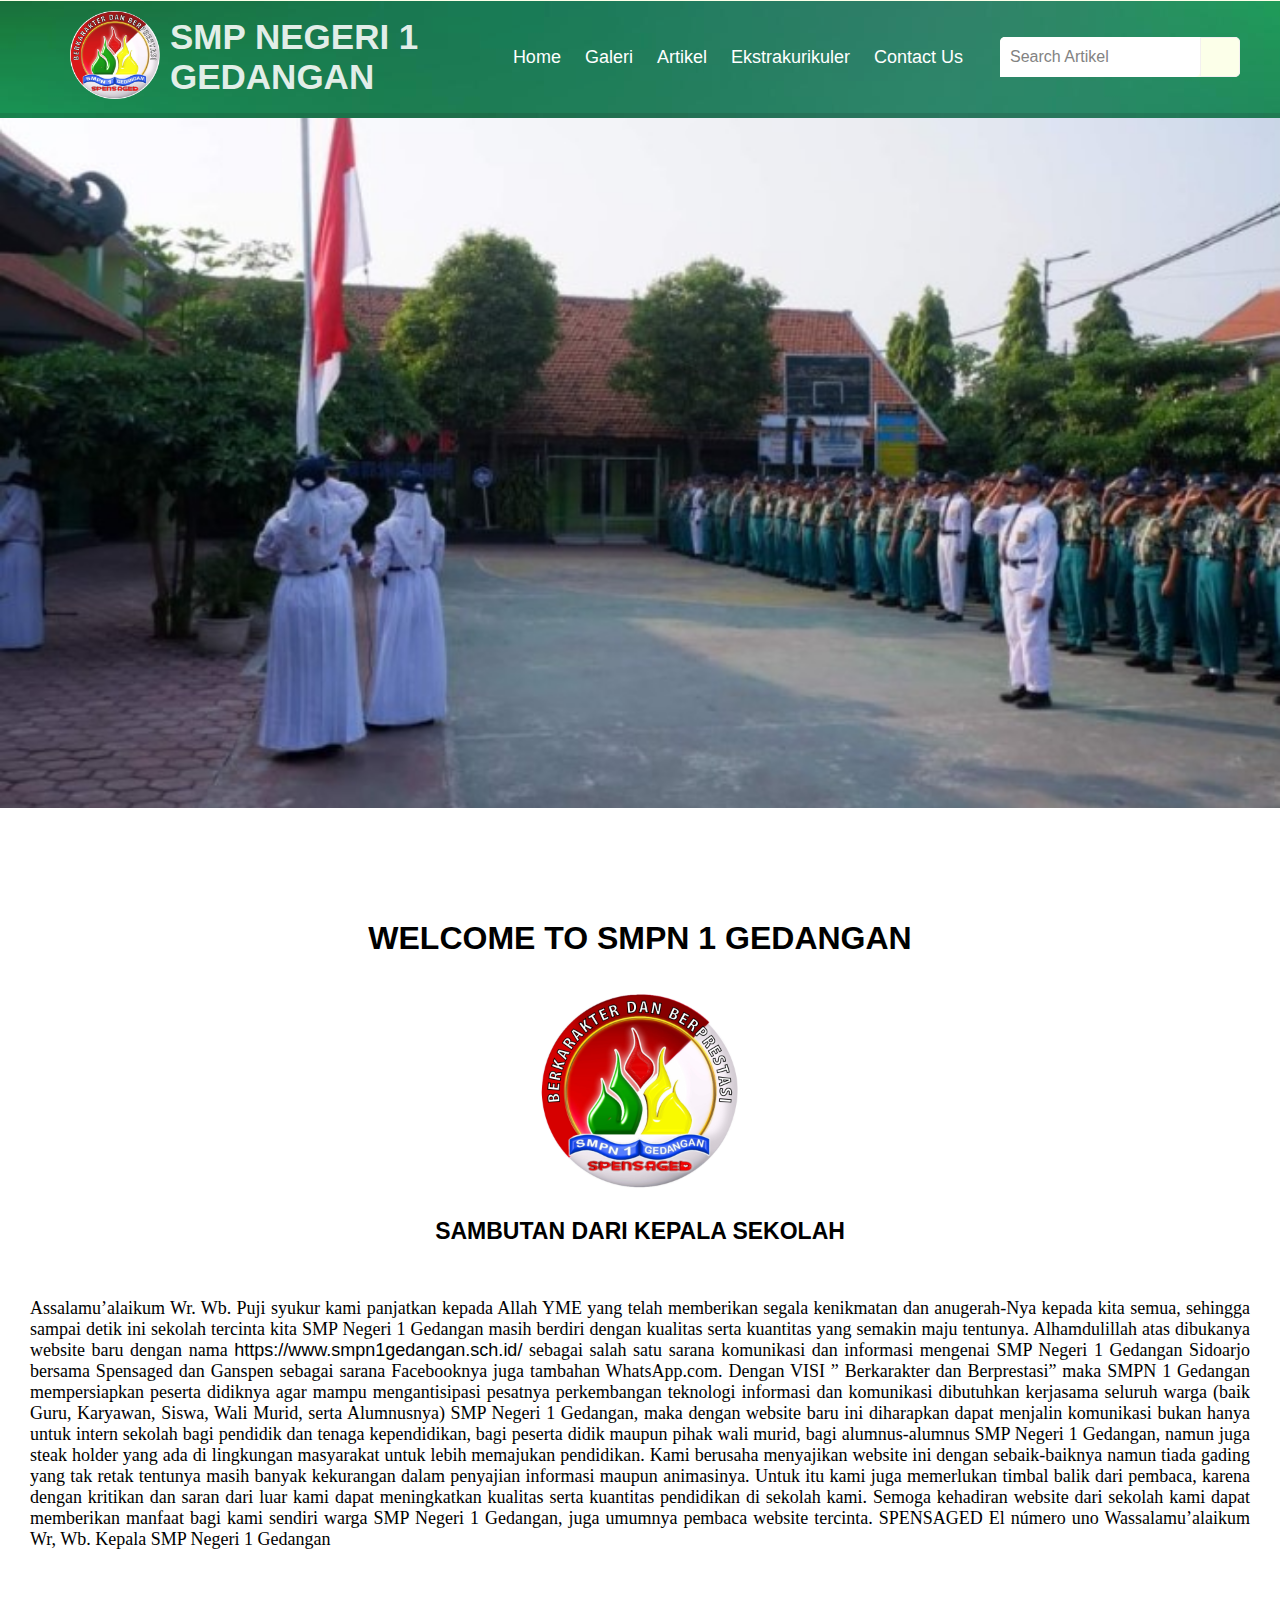
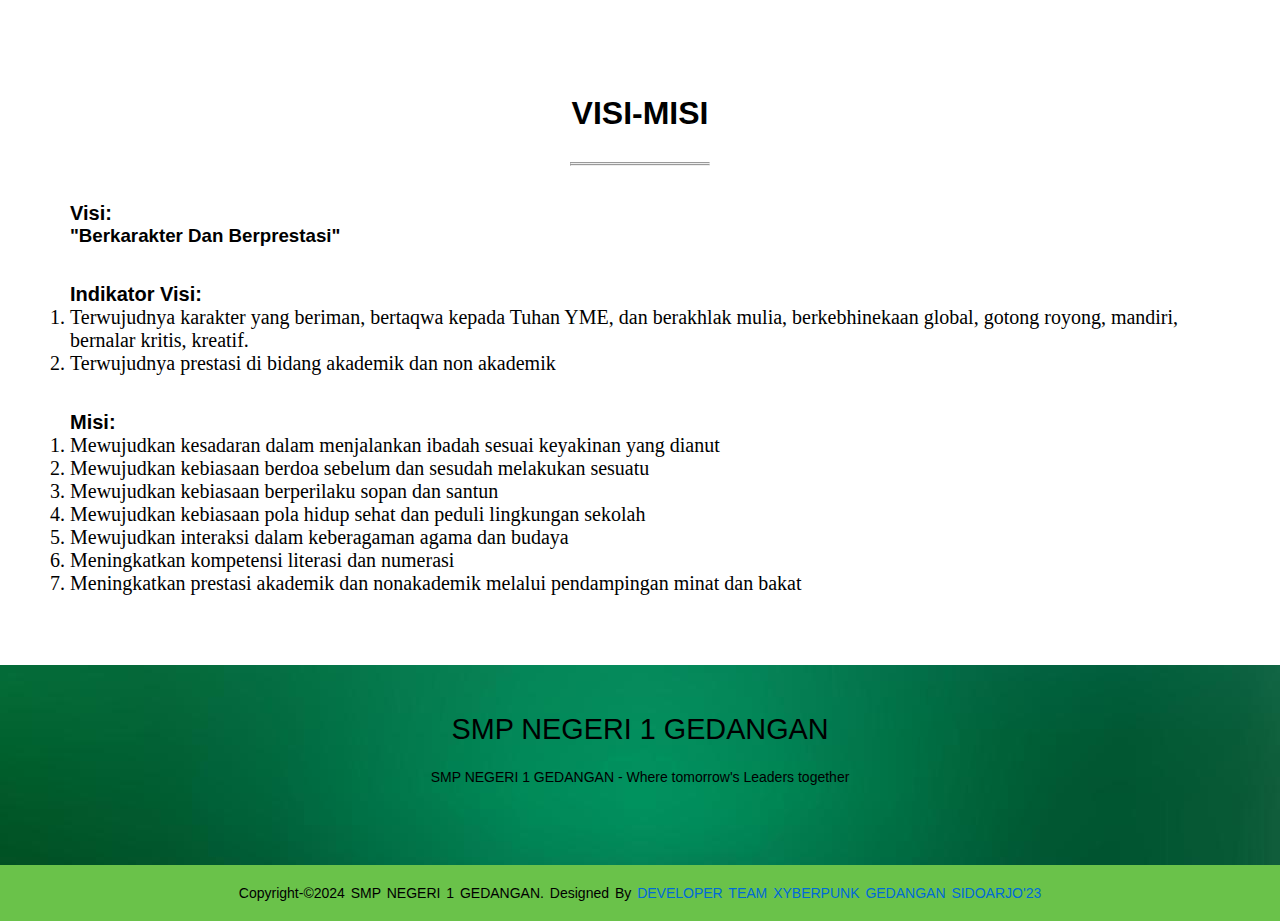
<file: tugaswebsekolah/index.html>
<!DOCTYPE html>
<html lang="en">
<head>
    <meta charset="UTF-8">
    <meta http-equiv="X-UA Compatible" content="IE-edge">
    <meta name="viewport" content="width=device-width, initial-scale=1.0">
    <title>SMP NEGERI 1 GEDANGAN</title>
    <link rel="stylesheet" href="style.css">
    <link rel="stylesheet" href="https://cdnjs.cloudflare.com/ajax/libs/font-awesome/6.6.0/css/all.min.css" integrity="sha512-Kc323vGBEqzTmouAECnVceyQqyqdsSiqLQISBL29aUW4U/M7pSPA/gEUZQqv1cwx4OnYxTxve5UMg5GT6L4JJg==" crossorigin="anonymous" referrerpolicy="no-referrer" />

</head>
<body>
    
    <!--Navigasi-->
    <nav>
        <ul>
            <!--logo-->
            <li class="img"><a href="#"><img src="image/logo1.png" alt="" width="90px"></a></li>
            <li class="logo">SMP NEGERI 1 GEDANGAN</li>
            <!--Class Menu Items-->
            <div class="items">

                <li><a href="index.html">Home</a></li>
                <li><a href="galeri.html">Galeri</a></li>
                <li><a href="artikel.html">Artikel</a></li>
                <li><a href="ekstrakurikuler.html">Ekstrakurikuler</a></li>
                <li><a href="contact.html">Contact Us</a></li>
            </div>

            <!--search icon box-->
            <li class="search-icon">
                <input type="text" placeholder="Search Artikel">
                <label class="icon">
                    <span class="fas fa-search"></span>
                </label>
            </li>
        </ul>
    </nav>

    
    <!--Halaman Slide Show-->
    <div class="slide">
        <div class="slide1"></div>
        <div class="slide2"></div>
        <div class="slide3"></div>
        <div class="slide4"></div>
    </div>


    <!--Halaman untuk menu home-->
    <!--konten kata sambutan, foto kepala sekolah-->
        <div class="sambutan">
            <br><br><br><br>
            <h1>WELCOME TO SMPN 1 GEDANGAN</h1>
            <br><br>
            <img src="image/logo1.png" alt="">
            <h3>SAMBUTAN DARI KEPALA SEKOLAH</h3>
            <br>
            <P>
                Assalamu’alaikum Wr. Wb.
                Puji syukur kami panjatkan kepada Allah YME yang telah memberikan segala kenikmatan dan anugerah-Nya kepada kita semua, sehingga sampai detik ini sekolah tercinta kita SMP Negeri 1 Gedangan masih berdiri dengan kualitas serta kuantitas yang semakin maju tentunya. Alhamdulillah atas dibukanya website baru dengan nama <a href="https://www.smpn1gedangan.sch.id/">https://www.smpn1gedangan.sch.id/</a>  sebagai salah satu sarana komunikasi dan informasi mengenai SMP Negeri 1 Gedangan Sidoarjo bersama Spensaged dan Ganspen sebagai sarana Facebooknya juga tambahan WhatsApp.com.
                Dengan VISI ” Berkarakter dan Berprestasi” maka SMPN 1 Gedangan  mempersiapkan peserta didiknya agar mampu mengantisipasi pesatnya perkembangan teknologi informasi dan komunikasi dibutuhkan kerjasama seluruh warga (baik Guru, Karyawan, Siswa, Wali Murid, serta Alumnusnya) SMP Negeri 1 Gedangan, maka dengan website baru ini diharapkan dapat menjalin komunikasi bukan hanya untuk intern sekolah bagi pendidik dan tenaga kependidikan, bagi peserta didik maupun pihak wali murid, bagi alumnus-alumnus SMP Negeri 1 Gedangan, namun juga steak holder yang ada di lingkungan masyarakat  untuk lebih memajukan pendidikan.
                Kami berusaha menyajikan website ini dengan sebaik-baiknya namun tiada gading yang tak retak tentunya masih banyak kekurangan dalam penyajian informasi maupun animasinya. Untuk itu kami juga memerlukan timbal balik dari pembaca, karena dengan kritikan dan saran dari luar kami dapat meningkatkan kualitas serta kuantitas pendidikan di sekolah kami. Semoga kehadiran website dari sekolah kami dapat memberikan manfaat bagi kami sendiri warga SMP Negeri 1 Gedangan, juga umumnya pembaca website tercinta.
                SPENSAGED El número uno
                Wassalamu’alaikum Wr, Wb.
                Kepala SMP Negeri 1 Gedangan
            </P>
        </div>

        <!--Visi-misi-->
        <div class="visi-misi">
            <h1>VISI-MISI</h1><hr><hr>
            <br><br>
            <h5>Visi:</h5>
            <h3>"Berkarakter Dan Berprestasi"</h3><br><br>
            <h5>Indikator Visi:</h5>
            <p>
                <ol type="1">
                    <li>Terwujudnya karakter yang beriman,  bertaqwa kepada Tuhan YME, dan berakhlak mulia, berkebhinekaan global, gotong royong, mandiri, bernalar kritis, kreatif.</li>
                    <li>Terwujudnya prestasi di bidang akademik dan non akademik</li>
                </ol>
            </p>
        <br><br>

        <!--Misi-->
        <h5>Misi:</h5>
        <p>
            <ol type="1">
                <li>Mewujudkan kesadaran dalam menjalankan ibadah sesuai keyakinan yang dianut</li>
                <li>Mewujudkan kebiasaan berdoa sebelum dan sesudah melakukan sesuatu</li>
                <li>Mewujudkan kebiasaan berperilaku sopan dan santun </li>
                <li>Mewujudkan kebiasaan pola hidup sehat dan peduli lingkungan sekolah</li>
                <li>Mewujudkan interaksi dalam keberagaman agama dan budaya</li>
                <li>Meningkatkan kompetensi literasi dan numerasi</li>
                <li>Meningkatkan prestasi akademik  dan nonakademik melalui pendampingan minat dan   bakat</li>
            </ol>
        </p>
    </div>

        <!--Footer-->
        <footer>
            <div class="footer-content">
                <h3>SMP NEGERI 1 GEDANGAN</h3>
                <P>SMP NEGERI 1 GEDANGAN - Where tomorrow's Leaders together</P>
                <ul class="socials">
                    <li><a href="#"><i class="fab fa-twitter"></i></a></li>
                    <li><a href="#"><i class="fab fa-youtube"></i></a></li>
                    <li><a href="#"><i class="fab fa-facebook"></i></a></li>
                    <li><a href="#"><i class="fab fa-instagram"></i></a></li>
                </ul>
            </div>
            <div class="footer-bottom">
                <p>copyright-&copy;2024 SMP NEGERI 1 GEDANGAN. designed by <span>Developer Team XyberPunk Gedangan Sidoarjo'23</span></p>
            </div>
        </footer>
        
</body>
</html>
</file>
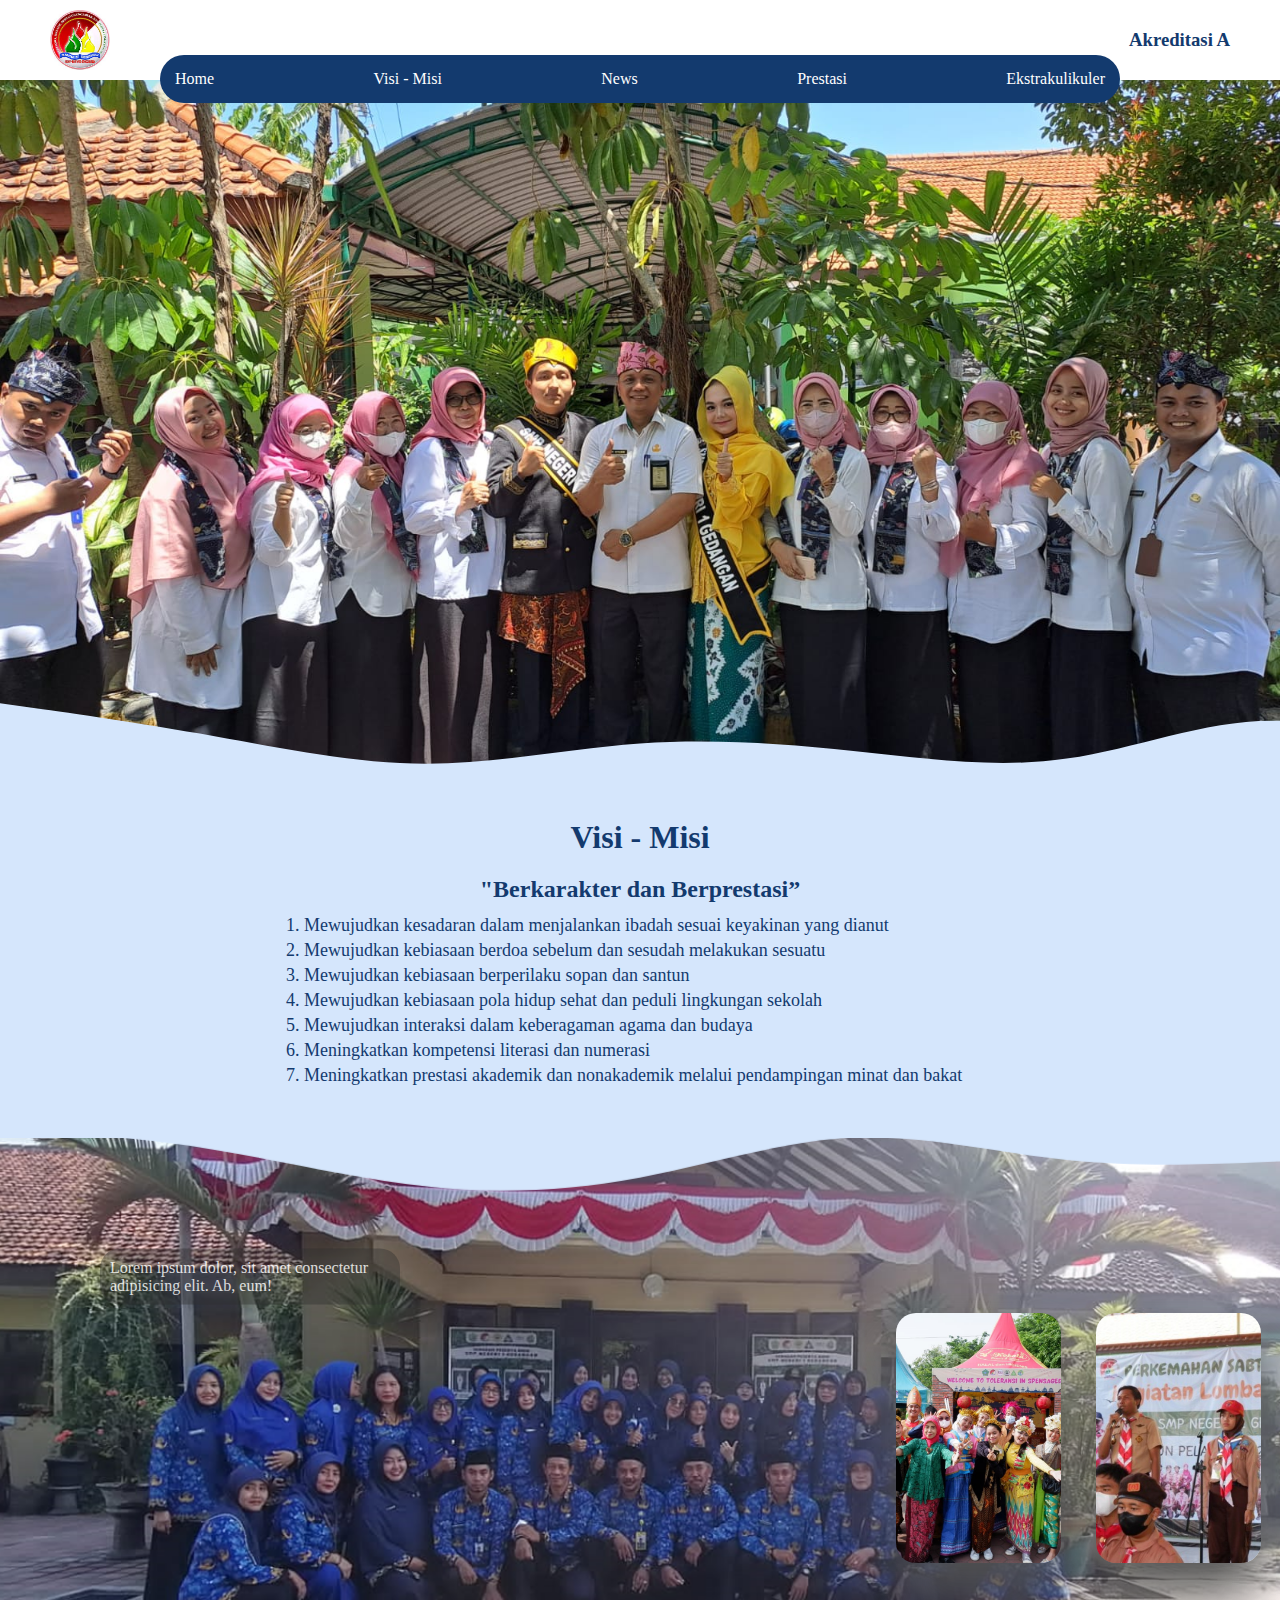
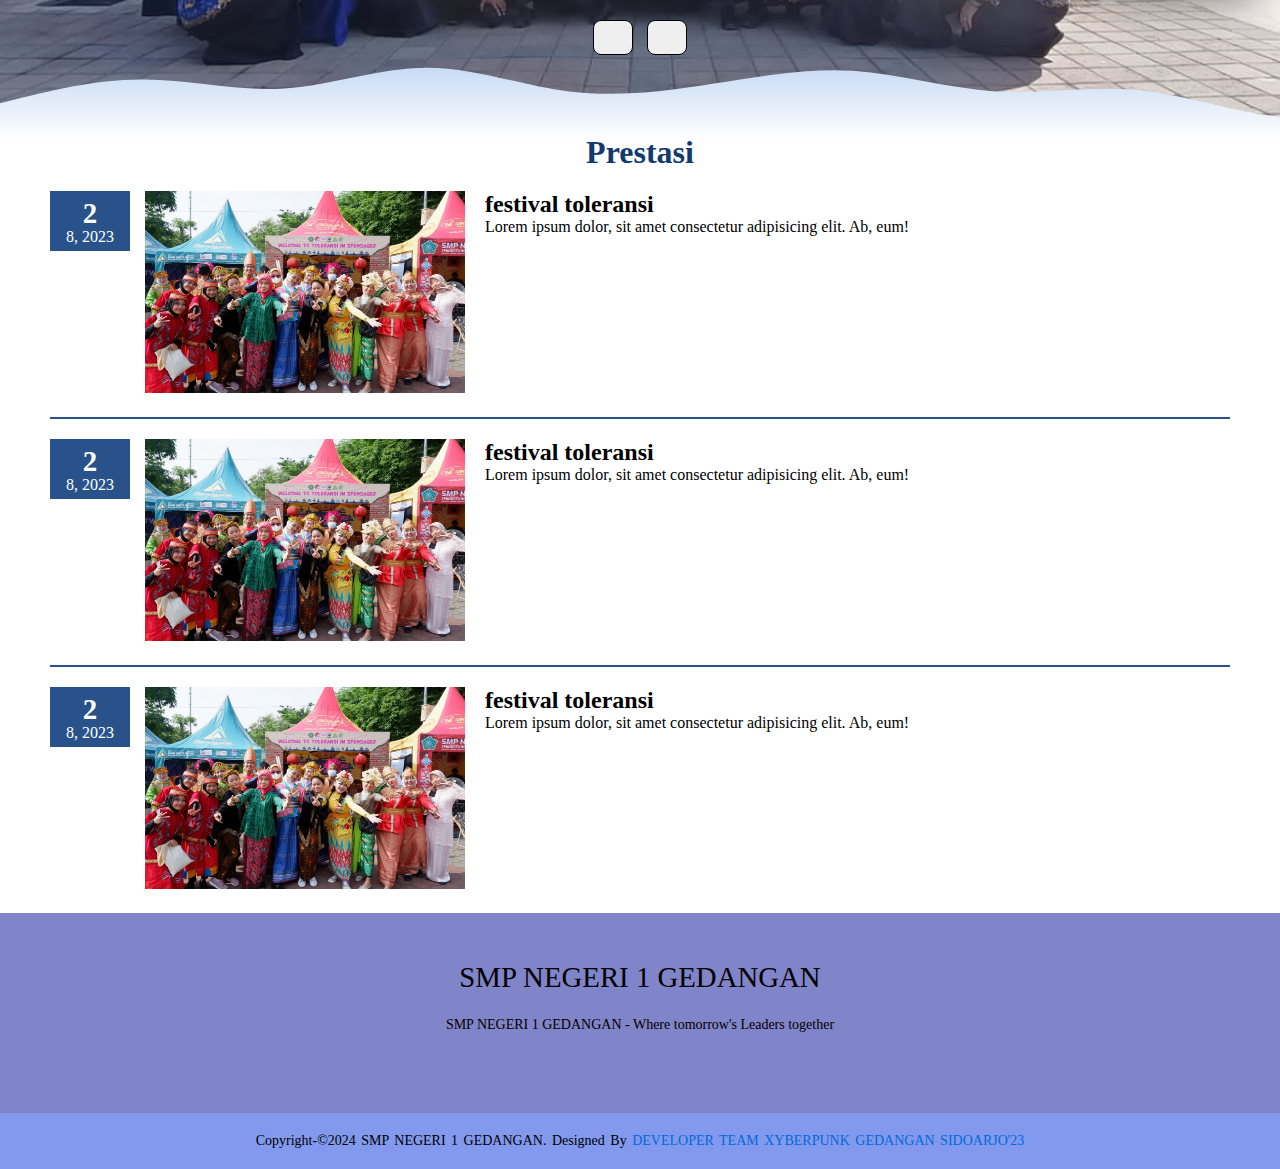
<file: webschoolrevisi/index.html>
<!DOCTYPE html>
<html lang="en">
<head>
    <meta charset="UTF-8">
    <meta name="viewport" content="width=device-width, initial-scale=1.0">
    <!-- font awesome cdn -->
    <link rel="stylesheet" href="https://cdnjs.cloudflare.com/ajax/libs/font-awesome/6.6.0/css/all.min.css" 
    integrity="sha512-Kc323vGBEqzTmouAECnVceyQqyqdsSiqLQISBL29aUW4U/M7pSPA/gEUZQqv1cwx4OnYxTxve5UMg5GT6L4JJg==" 
    crossorigin="anonymous" referrerpolicy="no-referrer" />
    <title>SMPN 1 GDN</title>
    <link rel="stylesheet" href="style.css">
</head>
<body>
    <section class="bg-pict">
        <div class="header">
                <div class="head-left">
                    <img src="images/LOGO SAGED.jpg" alt="">
                </div>
                <div class="head-right">
                    <h3>Akreditasi A</h3>
                </div>
        </div>
        <div class="nav">
            <ul>
                <li><a href="#">Home</a></li>
                <li><a href="#">Visi - Misi</a></li>
                <li><a href="#">News</a></li>
                <li><a href="#">Prestasi</a></li>
                <li><a href="#">Ekstrakulikuler</a></li>
            </ul>
        </div>
        <div class="slider-wrapper">
            <div class="slider">
                <img id="slide-1" src="images/bg1.jpg" alt="">
                <img id="slide-2" src="images/bg2.JPG" alt="">
                <img id="slide-3" src="images/bg3.jpg" alt="">
            </div>
            <div class="slider-nav">
                <a href="#slide-1"></a>
                <a href="#slide-2"></a>
                <a href="#slide-3"></a>
            </div> 
        </div>
        <svg id="wave-up" style="transform:rotate(0deg); transition: 0.3s" viewBox="0 0 1440 170" version="1.1" xmlns="http://www.w3.org/2000/svg"><defs><linearGradient id="sw-gradient-0" x1="0" x2="0" y1="1" y2="0"><stop stop-color="rgba(213, 230, 252, 1)" offset="0%"></stop><stop stop-color="rgba(213, 230, 252, 1)" offset="100%"></stop></linearGradient></defs><path style="transform:translate(0, 0px); opacity:1" fill="url(#sw-gradient-0)" d="M0,34L40,39.7C80,45,160,57,240,70.8C320,85,400,102,480,102C560,102,640,85,720,79.3C800,74,880,79,960,87.8C1040,96,1120,108,1200,96.3C1280,85,1360,51,1440,53.8C1520,57,1600,96,1680,110.5C1760,125,1840,113,1920,102C2000,91,2080,79,2160,70.8C2240,62,2320,57,2400,48.2C2480,40,2560,28,2640,22.7C2720,17,2800,17,2880,19.8C2960,23,3040,28,3120,34C3200,40,3280,45,3360,65.2C3440,85,3520,119,3600,121.8C3680,125,3760,96,3840,96.3C3920,96,4000,125,4080,138.8C4160,153,4240,153,4320,150.2C4400,147,4480,142,4560,127.5C4640,113,4720,91,4800,82.2C4880,74,4960,79,5040,85C5120,91,5200,96,5280,107.7C5360,119,5440,136,5520,119C5600,102,5680,51,5720,25.5L5760,0L5760,170L5720,170C5680,170,5600,170,5520,170C5440,170,5360,170,5280,170C5200,170,5120,170,5040,170C4960,170,4880,170,4800,170C4720,170,4640,170,4560,170C4480,170,4400,170,4320,170C4240,170,4160,170,4080,170C4000,170,3920,170,3840,170C3760,170,3680,170,3600,170C3520,170,3440,170,3360,170C3280,170,3200,170,3120,170C3040,170,2960,170,2880,170C2800,170,2720,170,2640,170C2560,170,2480,170,2400,170C2320,170,2240,170,2160,170C2080,170,2000,170,1920,170C1840,170,1760,170,1680,170C1600,170,1520,170,1440,170C1360,170,1280,170,1200,170C1120,170,1040,170,960,170C880,170,800,170,720,170C640,170,560,170,480,170C400,170,320,170,240,170C160,170,80,170,40,170L0,170Z"></path></svg>
    </section>
        
    <div class="vimi">
        <div class="vimi-content">
            <div class="judul-vimi">
                <h1>Visi - Misi</h1>
            </div>
            <div class="visi">
                <h4>"Berkarakter dan Berprestasi”</h4>
            </div>
            <div class="misi">
                <ol>
                    <li>Mewujudkan kesadaran dalam menjalankan ibadah sesuai keyakinan yang dianut</li>
                    <li>Mewujudkan kebiasaan berdoa sebelum dan sesudah melakukan sesuatu</li>
                    <li>Mewujudkan kebiasaan berperilaku sopan dan santun </li>
                    <li>Mewujudkan kebiasaan pola hidup sehat dan peduli lingkungan sekolah</li>
                    <li>Mewujudkan interaksi dalam keberagaman agama dan budaya</li>
                    <li>Meningkatkan kompetensi literasi dan numerasi</li>
                    <li>Meningkatkan prestasi akademik  dan nonakademik melalui pendampingan minat dan bakat</li>
                </ol>
            </div>
        </div>
    </div>

    
    
    
    
    <div class="container">
        <svg id="wave-contop" style="transform:rotate(180deg); transition: 0.3s" viewBox="0 0 1440 100" version="1.1" xmlns="http://www.w3.org/2000/svg"><defs><linearGradient id="sw-gradient-1" x1="0" x2="0" y1="1" y2="0"><stop stop-color="rgba(213, 230, 252, 1)" offset="0%"></stop><stop stop-color="rgba(213, 230, 252, 1)" offset="100%"></stop></linearGradient></defs><path style="transform:translate(0, 0px); opacity:1" fill="url(#sw-gradient-1)" d="M0,40L40,38.3C80,37,160,33,240,41.7C320,50,400,70,480,66.7C560,63,640,37,720,21.7C800,7,880,3,960,11.7C1040,20,1120,40,1200,53.3C1280,67,1360,73,1440,71.7C1520,70,1600,60,1680,53.3C1760,47,1840,43,1920,48.3C2000,53,2080,67,2160,63.3C2240,60,2320,40,2400,35C2480,30,2560,40,2640,48.3C2720,57,2800,63,2880,55C2960,47,3040,23,3120,25C3200,27,3280,53,3360,66.7C3440,80,3520,80,3600,76.7C3680,73,3760,67,3840,61.7C3920,57,4000,53,4080,58.3C4160,63,4240,77,4320,71.7C4400,67,4480,43,4560,33.3C4640,23,4720,27,4800,26.7C4880,27,4960,23,5040,30C5120,37,5200,53,5280,61.7C5360,70,5440,70,5520,73.3C5600,77,5680,83,5720,86.7L5760,90L5760,100L5720,100C5680,100,5600,100,5520,100C5440,100,5360,100,5280,100C5200,100,5120,100,5040,100C4960,100,4880,100,4800,100C4720,100,4640,100,4560,100C4480,100,4400,100,4320,100C4240,100,4160,100,4080,100C4000,100,3920,100,3840,100C3760,100,3680,100,3600,100C3520,100,3440,100,3360,100C3280,100,3200,100,3120,100C3040,100,2960,100,2880,100C2800,100,2720,100,2640,100C2560,100,2480,100,2400,100C2320,100,2240,100,2160,100C2080,100,2000,100,1920,100C1840,100,1760,100,1680,100C1600,100,1520,100,1440,100C1360,100,1280,100,1200,100C1120,100,1040,100,960,100C880,100,800,100,720,100C640,100,560,100,480,100C400,100,320,100,240,100C160,100,80,100,40,100L0,100Z"></path></svg>

        
        
        <div class="slide">
            <div class="item" style="background-image: url(./images/adiwiyata.jpg);">
                <div class="content">
                    <div class="name">adiwiyata</div>
                    <div class="desc">Lorem ipsum dolor, sit amet consectetur adipisicing elit. Ab, eum!</div>
                </div>
            </div>
            <div class="item" style="background-image: url(./images/guru.png);">
                <div class="content">
                    <div class="name">guru</div>
                    <div class="desc">Lorem ipsum dolor, sit amet consectetur adipisicing elit. Ab, eum!</div>
                </div>
            </div>
            <div class="item" style="background-image: url(./images/img1.jpg);">
                <div class="content">
                    <div class="name">wisuda</div>
                    <div class="desc">Lorem ipsum dolor, sit amet consectetur adipisicing elit. Ab, eum!</div>
                </div>
            </div>
            <div class="item" style="background-image: url(./images/berita2.png);">
                <div class="content">
                    <div class="name">pramuka</div>
                    <div class="desc">Lorem ipsum dolor, sit amet consectetur adipisicing elit. Ab, eum!</div>
                </div>
            </div>
            <div class="item" style="background-image: url(./images/berita3.jpg);">
                <div class="content">
                    <div class="name">pentas seni</div>
                    <div class="desc">Lorem ipsum dolor, sit amet consectetur adipisicing elit. Ab, eum!</div>
                </div>
            </div>
            <div class="item" style="background-image: url(./images/uks.jpg);">
                <div class="content">
                    <div class="name">uks</div>
                    <div class="desc">Lorem ipsum dolor, sit amet consectetur adipisicing elit. Ab, eum!</div>
                </div>
            </div>
        </div>
        
        <div class="button">
            <button class="prev"><i class="fa-solid fa-arrow-left"></i></button>
            <button class="next"><i class="fa-solid fa-arrow-right"></i></button>
        </div>
        <svg id="wave-conbot" style="transform:rotate(0deg); transition: 0.3s" viewBox="0 0 1440 100" version="1.1" xmlns="http://www.w3.org/2000/svg"><defs><linearGradient id="sw-gradient-2" x1="0" x2="0" y1="1" y2="0"><stop stop-color="rgba(255, 255, 255, 1)" offset="0%"></stop><stop stop-color="rgba(197.522, 217.769, 243.972, 1)" offset="100%"></stop></linearGradient></defs><path style="transform:translate(0, 0px); opacity:5" fill="url(#sw-gradient-2)" d="M0,60L26.7,53.3C53.3,47,107,33,160,33.3C213.3,33,267,47,320,43.3C373.3,40,427,20,480,20C533.3,20,587,40,640,46.7C693.3,53,747,47,800,38.3C853.3,30,907,20,960,23.3C1013.3,27,1067,43,1120,46.7C1173.3,50,1227,40,1280,45C1333.3,50,1387,70,1440,75C1493.3,80,1547,70,1600,58.3C1653.3,47,1707,33,1760,36.7C1813.3,40,1867,60,1920,58.3C1973.3,57,2027,33,2080,30C2133.3,27,2187,43,2240,56.7C2293.3,70,2347,80,2400,80C2453.3,80,2507,70,2560,61.7C2613.3,53,2667,47,2720,51.7C2773.3,57,2827,73,2880,68.3C2933.3,63,2987,37,3040,25C3093.3,13,3147,17,3200,21.7C3253.3,27,3307,33,3360,43.3C3413.3,53,3467,67,3520,60C3573.3,53,3627,27,3680,25C3733.3,23,3787,47,3813,58.3L3840,70L3840,100L3813.3,100C3786.7,100,3733,100,3680,100C3626.7,100,3573,100,3520,100C3466.7,100,3413,100,3360,100C3306.7,100,3253,100,3200,100C3146.7,100,3093,100,3040,100C2986.7,100,2933,100,2880,100C2826.7,100,2773,100,2720,100C2666.7,100,2613,100,2560,100C2506.7,100,2453,100,2400,100C2346.7,100,2293,100,2240,100C2186.7,100,2133,100,2080,100C2026.7,100,1973,100,1920,100C1866.7,100,1813,100,1760,100C1706.7,100,1653,100,1600,100C1546.7,100,1493,100,1440,100C1386.7,100,1333,100,1280,100C1226.7,100,1173,100,1120,100C1066.7,100,1013,100,960,100C906.7,100,853,100,800,100C746.7,100,693,100,640,100C586.7,100,533,100,480,100C426.7,100,373,100,320,100C266.7,100,213,100,160,100C106.7,100,53,100,27,100L0,100Z"></path></svg>
    </div>
    <script src="index.js"></script>
    
    <div class="prestasi">
        <div class="judul-pres">
            <h1>Prestasi</h1>
        </div>
        <div class="pres-content">
            <div class="pres-isi">
                <div class="date">
                    <span class="fushion-date">2</span>
                    <span class="fushion-month">8, 2023</span>
                </div>
                <div class="pict">
                    <img src="images/img1.jpg" alt="">
                </div>
                <div class="text">
                    <h2>festival toleransi</h2>
                    <p>Lorem ipsum dolor, sit amet consectetur adipisicing elit. Ab, eum!</p>
                </div>
            </div>
            <hr>
            <div class="pres-isi">
                <div class="date">
                    <span class="fushion-date">2</span>
                    <span class="fushion-month">8, 2023</span>
                </div>
                <div class="pict">
                    <img src="images/img1.jpg" alt="">
                </div>
                <div class="text">
                    <h2>festival toleransi</h2>
                    <p>Lorem ipsum dolor, sit amet consectetur adipisicing elit. Ab, eum!</p>
                </div>
            </div>
            <hr>
            <div class="pres-isi">
                <div class="date">
                    <span class="fushion-date">2</span>
                    <span class="fushion-month">8, 2023</span>
                </div>
                <div class="pict">
                    <img src="images/img1.jpg" alt="">
                </div>
                <div class="text">
                    <h2>festival toleransi</h2>
                    <p>Lorem ipsum dolor, sit amet consectetur adipisicing elit. Ab, eum!</p>
                </div>
            </div>
            
        </div>
    </div>
    
    <!-- <div class="ekskul">
        <div class="title">
            <h2>Ekstrakulikuler</h2>
        </div>

        <div class="project">
            <div class="ekskul-content">
                <img src="images/adiwiyata.jpg" alt="">
                <h3>event 1</h3>
                <p>adfswkshiwlswvxwjxll</p>
            </div>
            <div class="ekskul-content">
                <img src="images/img1.jpg" alt="">
                <h3>event 2</h3>
                <p></p>
            </div>
            <div class="ekskul-content">
                <img src="images/uks.jpg" alt="">
                <h3>event 3</h3>
                <p></p>
            </div>
        </div>
    </div> -->

    <!-- <div class="footer">
        <div class="medsos">
            <img src="images/logo-ig.png" alt="">
            <img src="images/logo-tiktok.png" alt="">
            <img src="images/logo-yt.png" alt="">
        </div>
        <div class="sitemap">

        </div>
        <div class="footer-content">
            <h3>Contact Us</h3>
            <div class="logo">
                <img src="images/logo-locs.png" alt="">
                <p>Jalan Rajawali 53 61254 Punggul, Jawa Timur</p>
            </div>
            <div class="logo">
                <img src="images/logo-call.png" alt="">
                <p>+62 8123 4568</p>
            </div>
        </div>
    </div> -->
    <footer>
        <div class="footer-content">
            <h3>SMP NEGERI 1 GEDANGAN</h3>
            <P>SMP NEGERI 1 GEDANGAN - Where tomorrow's Leaders together</P>
            <ul class="socials">
                <li><a href="#"><i class="fab fa-twitter"></i></a></li>
                <li><a href="#"><i class="fab fa-youtube"></i></a></li>
                <li><a href="#"><i class="fab fa-facebook"></i></a></li>
                <li><a href="#"><i class="fab fa-instagram"></i></a></li>
            </ul>
        </div>
        <div class="footer-bottom">
            <p>copyright-&copy;2024 SMP NEGERI 1 GEDANGAN. designed by <span>Developer Team XyberPunk Gedangan Sidoarjo'23</span></p>
        </div>
    </footer>
</body>
</html>
</file>
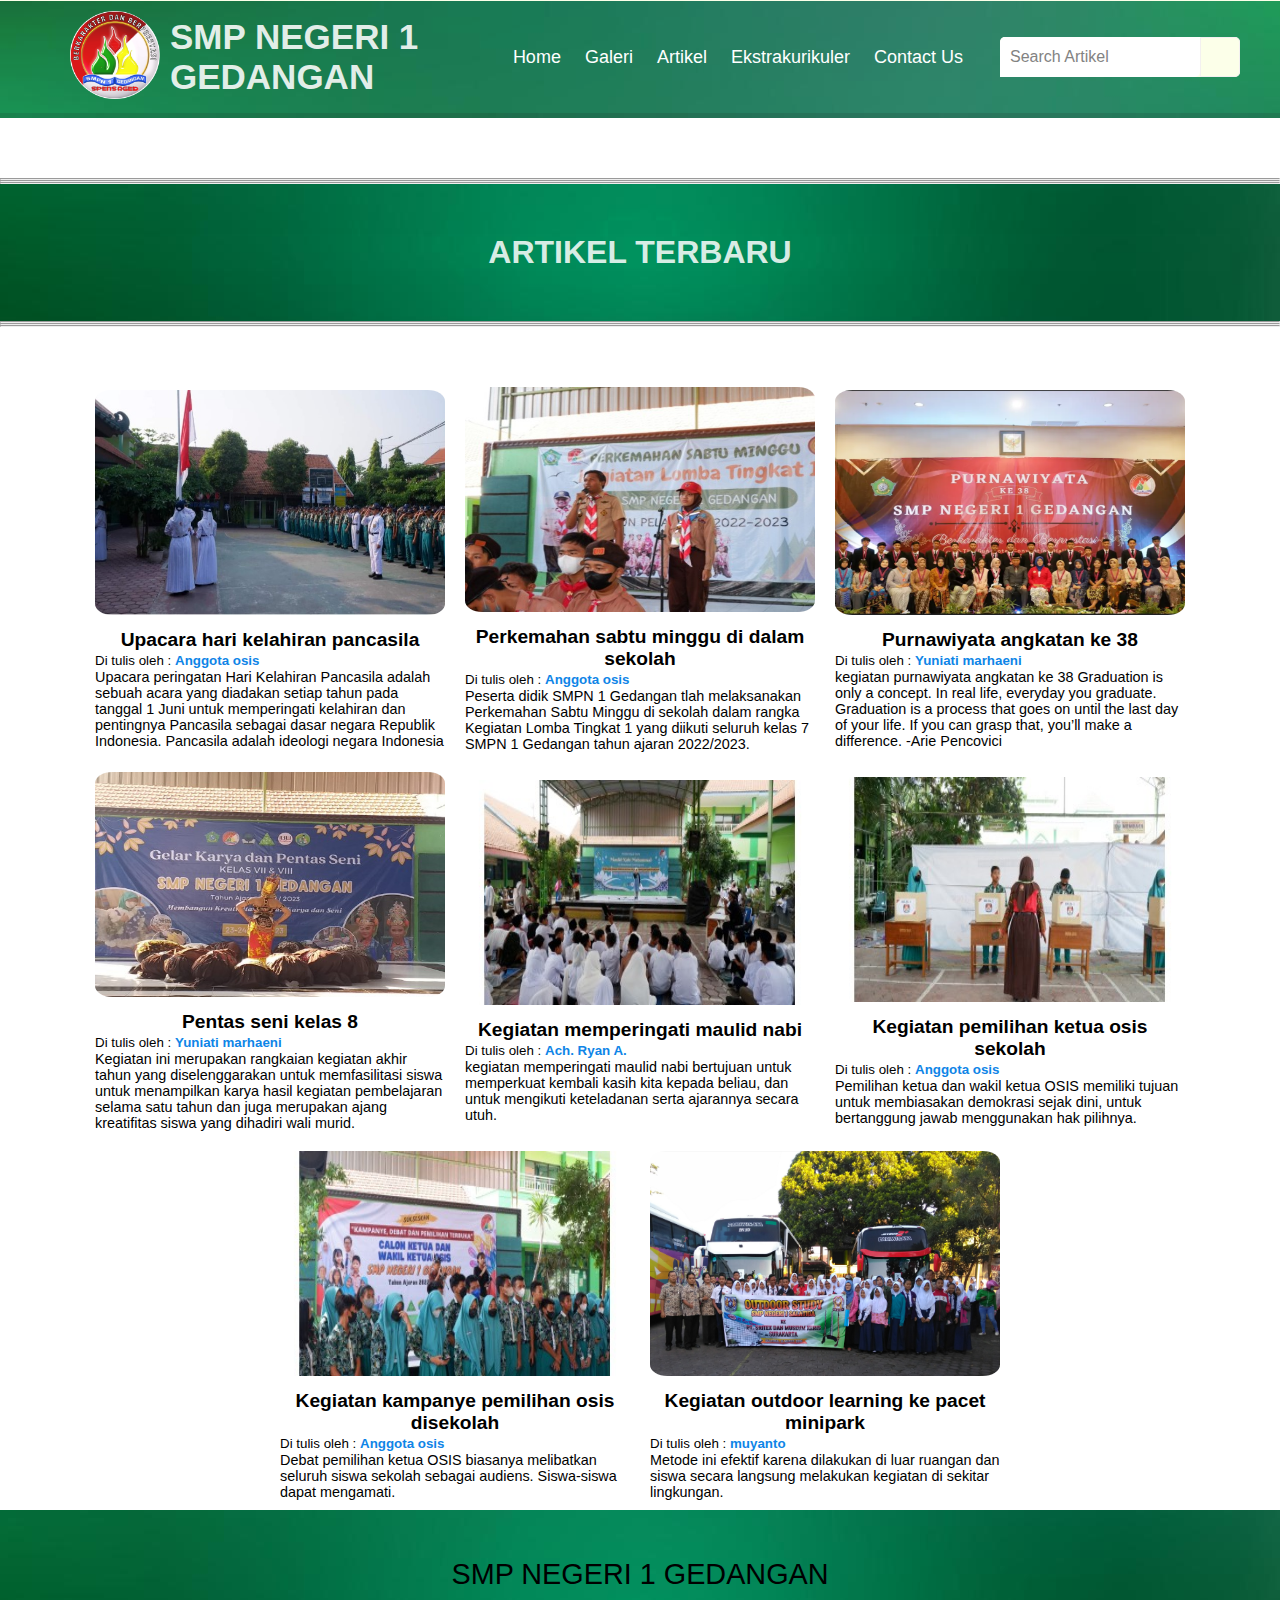
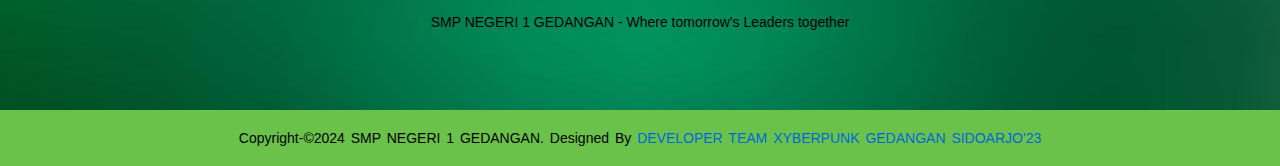
<file: tugaswebsekolah/artikel.html>
<!DOCTYPE html>
<html lang="en">
<head>
    <meta charset="UTF-8">
    <meta http-equiv="X-UA Compatible" content="IE-edge">
    <meta name="viewport" content="width=device-width, initial-scale=1.0">
    <title>SMP NEGERI 1 GEDANGAN</title>
    <link rel="stylesheet" href="style.css">
    <link rel="stylesheet" href="https://cdnjs.cloudflare.com/ajax/libs/font-awesome/6.6.0/css/all.min.css" integrity="sha512-Kc323vGBEqzTmouAECnVceyQqyqdsSiqLQISBL29aUW4U/M7pSPA/gEUZQqv1cwx4OnYxTxve5UMg5GT6L4JJg==" crossorigin="anonymous" referrerpolicy="no-referrer" />

</head>
<body>
    
    <!--Navigasi-->
    <nav>
        <ul>
            <!--logo-->
            <li class="img"><a href="#"><img src="image/logo1.png" alt="" width="90px"></a></li>
            <li class="logo">SMP NEGERI 1 GEDANGAN</li>
            <!--Class Menu Items-->
            <div class="items">

                <li><a href="index.html">Home</a></li>
                <li><a href="galeri.html">Galeri</a></li>
                <li><a href="artikel.html">Artikel</a></li>
                <li><a href="ekstrakurikuler.html">Ekstrakurikuler</a></li>
                <li><a href="contact.html">Contact Us</a></li>
            </div>

            <!--search icon box-->
            <li class="search-icon">
                <input type="text" placeholder="Search Artikel">
                <label class="icon">
                    <span class="fas fa-search"></span>
                </label>
            </li>
        </ul>
    </nav>

    <!--Halaman untuk menu artikel-->
    <div class="containerartikelhome">
        <hr><hr><hr>
        <h2>Artikel Terbaru</h2>
        <hr><hr><hr>
        <div class="artikelhome">
            <a class="perartikelhome">
                <img src="image/lap.jpg" alt="Foto Artikel">
                <h3>Upacara hari kelahiran pancasila</h3>
                <small>Di tulis oleh : <span>Anggota osis</span></small>
                <p>
                    Upacara peringatan Hari Kelahiran Pancasila adalah sebuah acara yang diadakan setiap tahun pada tanggal 1 Juni untuk memperingati kelahiran dan pentingnya Pancasila sebagai dasar negara Republik Indonesia. 
                    Pancasila adalah ideologi negara Indonesia
                </p>
            </a>

            <a class="perartikelhome">
                <img src="image/pramuka.jpg" alt="Foto Artikel">
                <h3>Perkemahan sabtu minggu di dalam sekolah</h3>
                <small>Di tulis oleh : <span>Anggota osis</span></small>
                <p>
                    Peserta didik SMPN 1 Gedangan tlah melaksanakan Perkemahan Sabtu Minggu di sekolah dalam rangka Kegiatan Lomba Tingkat 1 yang diikuti seluruh kelas 7 SMPN 1 Gedangan tahun ajaran 2022/2023.
                </p>
            </a>

            <a class="perartikelhome">
                <img src="image/lulus.png" alt="Foto Artikel">
                <h3>Purnawiyata angkatan ke 38</h3>
                <small>Di tulis oleh : <span>Yuniati marhaeni</span></small>
                <p>
                    kegiatan purnawiyata angkatan ke 38 Graduation is only a concept. In real life, everyday you graduate. Graduation is a process that goes on until the last day of your life. If you can grasp that, you’ll make a difference. -Arie Pencovici
                </p>
            </a>

            <a class="perartikelhome">
                <img src="image/pentas.jpg" alt="Foto Artikel">
                <h3>Pentas seni kelas 8</h3>
                <small>Di tulis oleh : <span>Yuniati marhaeni</span></small>
                <p>
                    Kegiatan ini merupakan rangkaian kegiatan akhir tahun yang diselenggarakan untuk memfasilitasi siswa untuk menampilkan karya hasil kegiatan pembelajaran selama satu tahun dan juga merupakan ajang kreatifitas siswa yang dihadiri wali murid.
                </p>
            </a>

            <a class="perartikelhome">
                <img src="image/maulid.jpg" alt="Foto Artikel">
                <h3>Kegiatan memperingati maulid nabi</h3>
                <small>Di tulis oleh : <span>Ach. Ryan A.</span></small>
                <p>
                    kegiatan memperingati maulid nabi bertujuan untuk memperkuat kembali kasih kita kepada beliau, dan untuk mengikuti keteladanan serta ajarannya secara utuh.
                </p>
            </a>

            <a class="perartikelhome">
                <img src="image/osis.jpg" alt="Foto Artikel">
                <h3>Kegiatan pemilihan ketua osis sekolah</h3>
                <small>Di tulis oleh : <span>Anggota osis</span></small>
                <p>
                    Pemilihan ketua dan wakil ketua OSIS memiliki tujuan untuk membiasakan demokrasi sejak dini, untuk bertanggung jawab menggunakan hak pilihnya.
                </p>
            </a>

            <a class="perartikelhome">
                <img src="image/kampanye.jpg" alt="Foto Artikel">
                <h3>Kegiatan kampanye pemilihan osis disekolah</h3>
                <small>Di tulis oleh : <span>Anggota osis</span></small>
                <p>
                    Debat pemilihan ketua OSIS biasanya melibatkan seluruh siswa sekolah sebagai audiens. Siswa-siswa dapat mengamati.
                </p>
            </a>

            <a class="perartikelhome">
                <img src="image/ot.jpg" alt="Foto Artikel">
                <h3>Kegiatan outdoor learning ke pacet minipark</h3>
                <small>Di tulis oleh : <span>muyanto</span></small>
                <p>
                    Metode ini efektif karena dilakukan di luar ruangan dan siswa secara langsung melakukan kegiatan di sekitar lingkungan.
                </p>
            </a>
        </div>
    </div>

        <!--Footer-->
        <footer>
            <div class="footer-content">
                <h3>SMP NEGERI 1 GEDANGAN</h3>
                <P>SMP NEGERI 1 GEDANGAN - Where tomorrow's Leaders together</P>
                <ul class="socials">
                    <li><a href="#"><i class="fab fa-twitter"></i></a></li>
                    <li><a href="#"><i class="fab fa-youtube"></i></a></li>
                    <li><a href="#"><i class="fab fa-facebook"></i></a></li>
                    <li><a href="#"><i class="fab fa-instagram"></i></a></li>
                </ul>
            </div>
            <div class="footer-bottom">
                <p>copyright-&copy;2024 SMP NEGERI 1 GEDANGAN. designed by <span>Developer Team XyberPunk Gedangan Sidoarjo'23</span></p>
            </div>
        </footer>
        
</body>
</html>
</file>
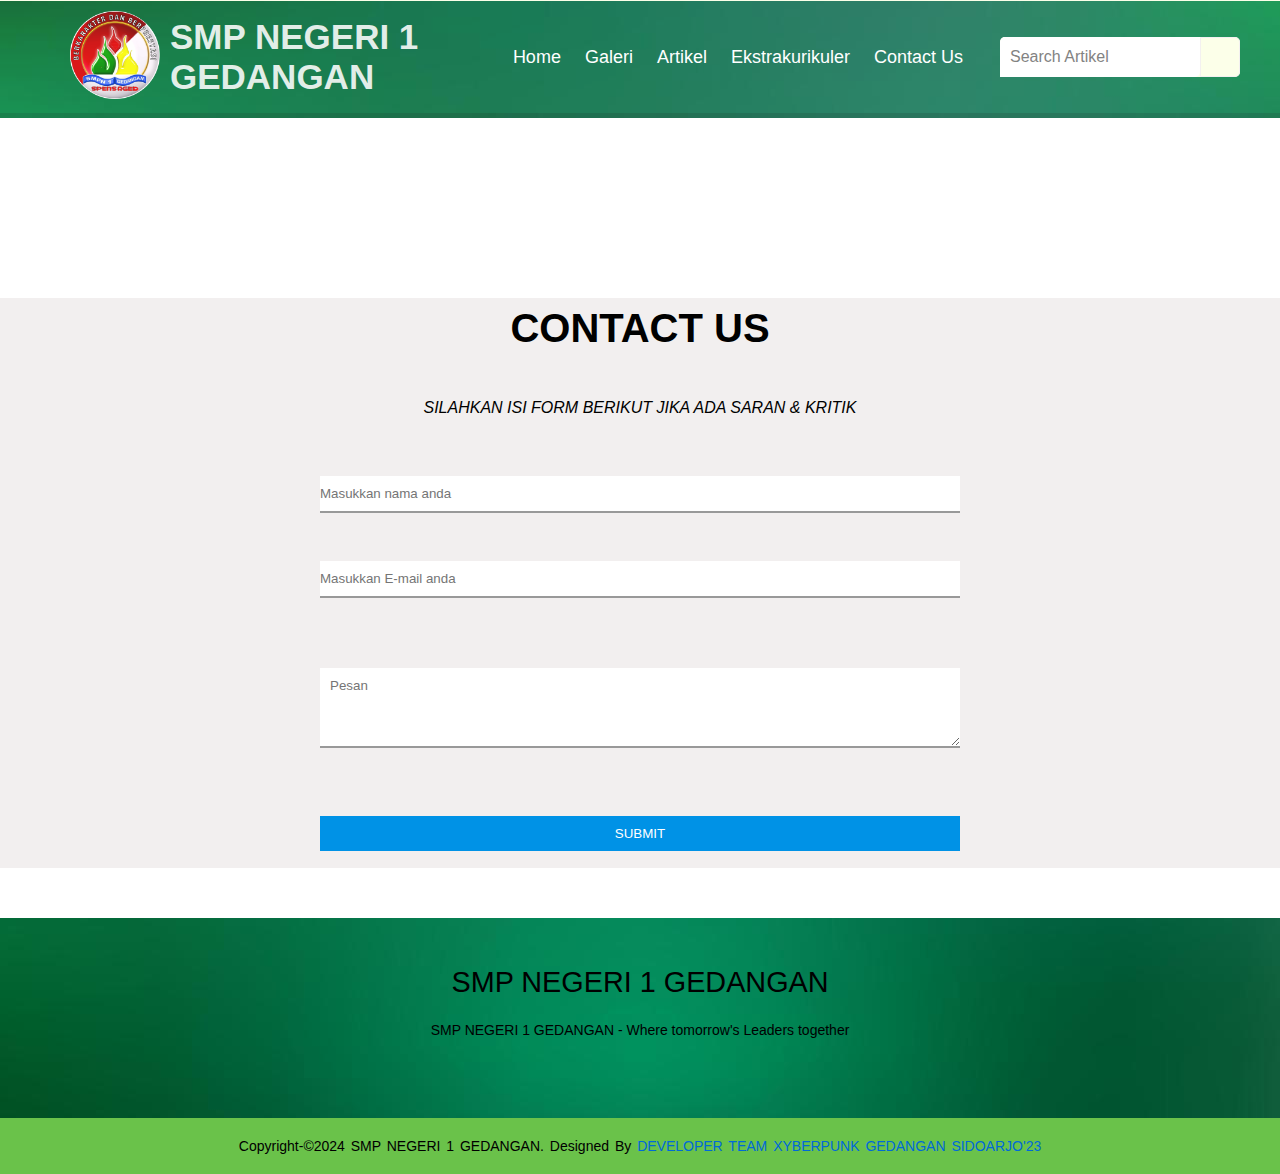
<file: tugaswebsekolah/contact.html>
<!DOCTYPE html>
<html lang="en">
<head>
    <meta charset="UTF-8">
    <meta http-equiv="X-UA Compatible" content="IE-edge">
    <meta name="viewport" content="width=device-width, initial-scale=1.0">
    <title>SMP NEGERI 1 GEDANGAN</title>
    <link rel="stylesheet" href="style.css">
    <link rel="stylesheet" href="https://cdnjs.cloudflare.com/ajax/libs/font-awesome/6.6.0/css/all.min.css" integrity="sha512-Kc323vGBEqzTmouAECnVceyQqyqdsSiqLQISBL29aUW4U/M7pSPA/gEUZQqv1cwx4OnYxTxve5UMg5GT6L4JJg==" crossorigin="anonymous" referrerpolicy="no-referrer" />

</head>
<body>
    
    <!--Navigasi-->
    <nav>
        <ul>
            <!--logo-->
            <li class="img"><a href="#"><img src="image/logo1.png" alt="" width="90px"></a></li>
            <li class="logo">SMP NEGERI 1 GEDANGAN</li>
            <!--Class Menu Items-->
            <div class="items">

                <li><a href="index.html">Home</a></li>
                <li><a href="galeri.html">Galeri</a></li>
                <li><a href="artikel.html">Artikel</a></li>
                <li><a href="ekstrakurikuler.html">Ekstrakurikuler</a></li>
                <li><a href="contact.html">Contact Us</a></li>
            </div>

            <!--search icon box-->
            <li class="search-icon">
                <input type="text" placeholder="Search Artikel">
                <label class="icon">
                    <span class="fas fa-search"></span>
                </label>
            </li>
        </ul>
    </nav>

    <div class="wrapper">
        <h1 class="text-center">Contact Us</h1>
        <p class="text-center">Silahkan isi form berikut jika ada saran & kritik </p>

        <form action="" method="post">
            <div>
                <input type="text" name="" required="" placeholder="Masukkan nama anda">
            </div>

            <div>
                <input type="email" name="" required="" placeholder="Masukkan E-mail anda">
            </div>

            <div>
                <textarea required="" placeholder="Pesan"></textarea>
            </div>

            <input type="submit" name="" value="submit">
        </form>
    </div>

    <!--Footer-->
    <footer>
        <div class="footer-content">
            <h3>SMP NEGERI 1 GEDANGAN</h3>
            <P>SMP NEGERI 1 GEDANGAN - Where tomorrow's Leaders together</P>
            <ul class="socials">
                <li><a href="#"><i class="fab fa-twitter"></i></a></li>
                <li><a href="#"><i class="fab fa-youtube"></i></a></li>
                <li><a href="#"><i class="fab fa-facebook"></i></a></li>
                <li><a href="#"><i class="fab fa-instagram"></i></a></li>
            </ul>
        </div>
        <div class="footer-bottom">
            <p>copyright-&copy;2024 SMP NEGERI 1 GEDANGAN. designed by <span>Developer Team XyberPunk Gedangan Sidoarjo'23</span></p>
        </div>
    </footer>
</body>
</html>
</file>
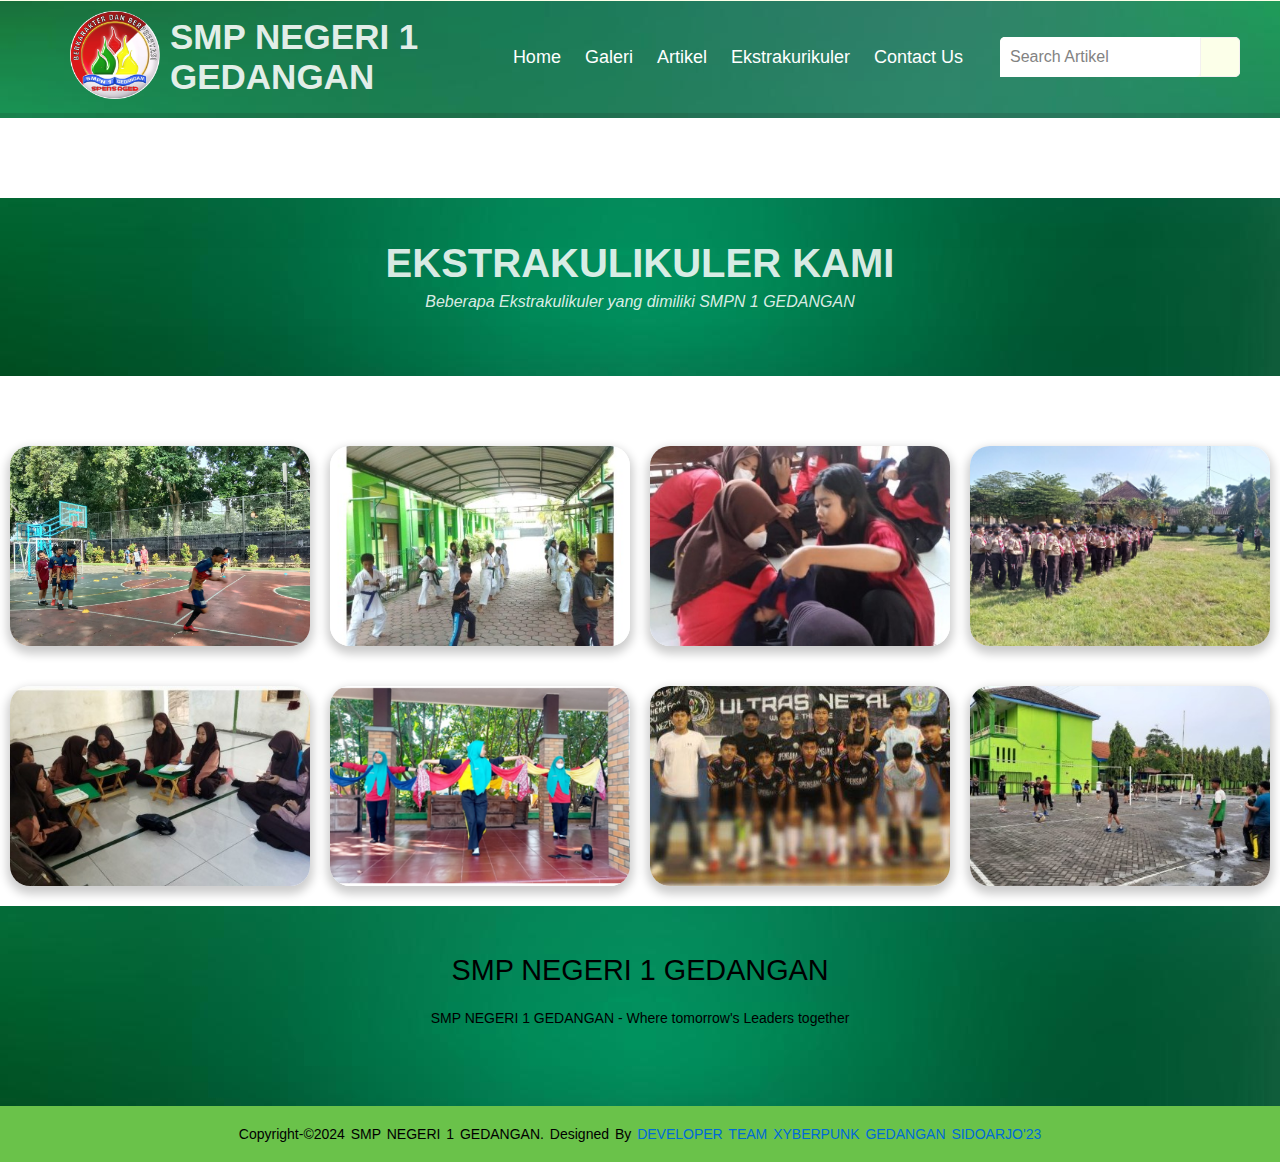
<file: tugaswebsekolah/ekstrakurikuler.html>
<!DOCTYPE html>
<html lang="en">
<head>
    <meta charset="UTF-8">
    <meta http-equiv="X-UA Compatible" content="IE-edge">
    <meta name="viewport" content="width=device-width, initial-scale=1.0">
    <title>SMP NEGERI 1 GEDANGAN</title>
    <link rel="stylesheet" href="style.css">
    <link rel="stylesheet" href="https://cdnjs.cloudflare.com/ajax/libs/font-awesome/6.6.0/css/all.min.css" integrity="sha512-Kc323vGBEqzTmouAECnVceyQqyqdsSiqLQISBL29aUW4U/M7pSPA/gEUZQqv1cwx4OnYxTxve5UMg5GT6L4JJg==" crossorigin="anonymous" referrerpolicy="no-referrer" />

</head>
<body>
    
    <!--Navigasi-->
    <nav>
        <ul>
            <!--logo-->
            <li class="img"><a href="#"><img src="image/logo1.png" alt="" width="90px"></a></li>
            <li class="logo">SMP NEGERI 1 GEDANGAN</li>
            <!--Class Menu Items-->
            <div class="items">

                <li><a href="index.html">Home</a></li>
                <li><a href="galeri.html">Galeri</a></li>
                <li><a href="artikel.html">Artikel</a></li>
                <li><a href="ekstrakurikuler.html">Ekstrakurikuler</a></li>
                <li><a href="contact.html">Contact Us</a></li>
            </div>

            <!--search icon box-->
            <li class="search-icon">
                <input type="text" placeholder="Search Artikel">
                <label class="icon">
                    <span class="fas fa-search"></span>
                </label>
            </li>
        </ul>
    </nav>

    <div class="title">
        <h1 class="text-center">Ekstrakulikuler kami</h1>
        <p class="text-center">Beberapa Ekstrakulikuler yang dimiliki SMPN 1 GEDANGAN</p>
    </div>

    <div class="ekstrakulikuler">
        <div class="ekstrakulikuler">

            <div class="boxEkstrakulikuler">
                <div class="perBox">
                    <img src="image/ebas.webp" alt="RPL">
                    <h3>Basket</h3>
                </div>
                <div class="perBox">
                    <img src="image/kara.jpg" alt="ATU">
                    <h3>Karate</h3>
                </div>
                <div class="perBox">
                    <img src="image/epal.jpg" alt="APHP">
                    <h3>Palang merah</h3>
                </div>
                <div class="perBox">
                    <img src="image/epra.jpg" alt="API">
                    <h3>Pramuka</h3>
                </div>
                <div class="perBox">
                    <img src="image/equr.jpg" alt="RPL">
                    <h3>Qiro'atil</h3>
                </div>
                <div class="perBox">
                    <img src="image/etar.png" alt="ATU">
                    <h3>Seni tari</h3>
                </div>
                <div class="perBox">
                    <img src="image/fut.jpg" alt="APHP">
                    <h3>Futsal</h3>
                </div>
                <div class="perBox">
                    <img src="image/tengah.jpg" alt="API">
                    <h3>Voli</h3>
                </div>
            </div>
        </div>
    </div>

        <!--Footer-->
        <footer>
            <div class="footer-content">
                <h3>SMP NEGERI 1 GEDANGAN</h3>
                <P>SMP NEGERI 1 GEDANGAN - Where tomorrow's Leaders together</P>
                <ul class="socials">
                    <li><a href="#"><i class="fab fa-twitter"></i></a></li>
                    <li><a href="#"><i class="fab fa-youtube"></i></a></li>
                    <li><a href="#"><i class="fab fa-facebook"></i></a></li>
                    <li><a href="#"><i class="fab fa-instagram"></i></a></li>
                </ul>
            </div>
            <div class="footer-bottom">
                <p>copyright-&copy;2024 SMP NEGERI 1 GEDANGAN. designed by <span>Developer Team XyberPunk Gedangan Sidoarjo'23</span></p>
            </div>
        </footer>
        
</body>
</html>
</file>
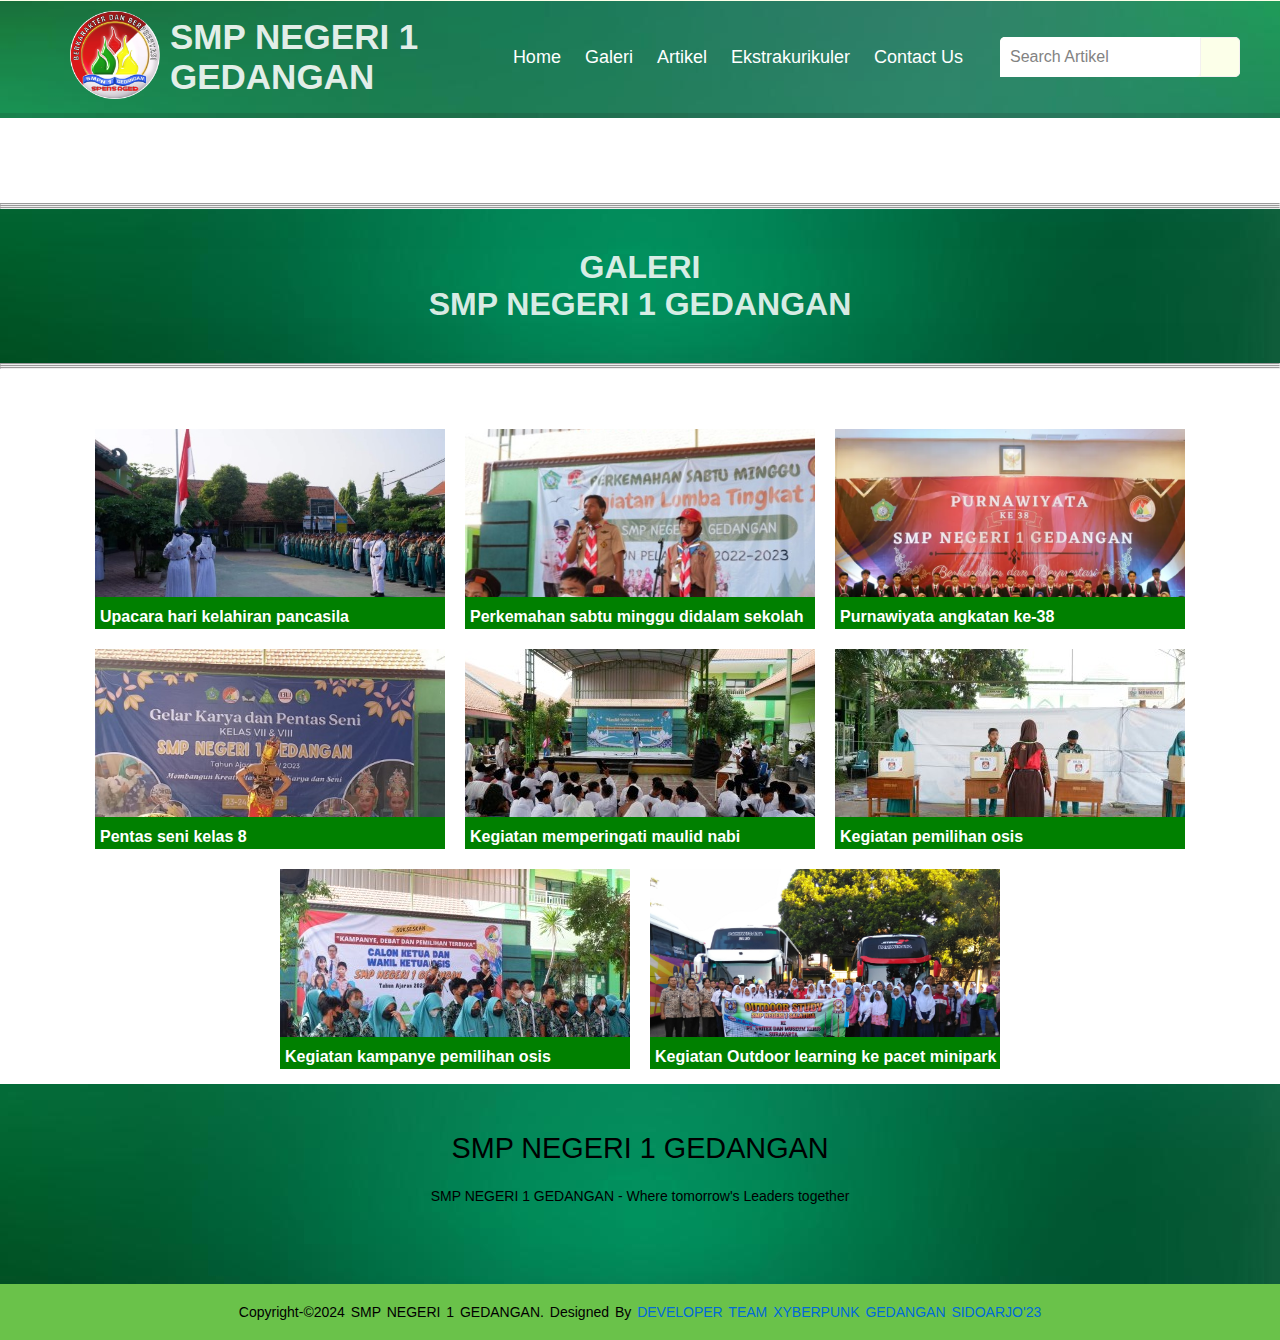
<file: tugaswebsekolah/galeri.html>
<!DOCTYPE html>
<html lang="en">
<head>
    <meta charset="UTF-8">
    <meta http-equiv="X-UA Compatible" content="IE-edge">
    <meta name="viewport" content="width=device-width, initial-scale=1.0">
    <title>SMP NEGERI 1 GEDANGAN</title>
    <link rel="stylesheet" href="style.css">
    <link rel="stylesheet" href="https://cdnjs.cloudflare.com/ajax/libs/font-awesome/6.6.0/css/all.min.css" integrity="sha512-Kc323vGBEqzTmouAECnVceyQqyqdsSiqLQISBL29aUW4U/M7pSPA/gEUZQqv1cwx4OnYxTxve5UMg5GT6L4JJg==" crossorigin="anonymous" referrerpolicy="no-referrer" />

</head>
<body>
    
    <!--Navigasi-->
    <nav>
        <ul>
            <!--logo-->
            <li class="img"><a href="#"><img src="image/logo1.png" alt="" width="90px"></a></li>
            <li class="logo">SMP NEGERI 1 GEDANGAN</li>
            <!--Class Menu Items-->
            <div class="items">

                <li><a href="index.html">Home</a></li>
                <li><a href="galeri.html">Galeri</a></li>
                <li><a href="artikel.html">Artikel</a></li>
                <li><a href="ekstrakurikuler.html">Ekstrakurikuler</a></li>
                <li><a href="contact.html">Contact Us</a></li>
            </div>

            <!--search icon box-->
            <li class="search-icon">
                <input type="text" placeholder="Search Artikel">
                <label class="icon">
                    <span class="fas fa-search"></span>
                </label>
            </li>
        </ul>
    </nav>


    <!--Halaman untuk menu galeri-->
    <div class="galeri">
        <div class="container">
            <hr><hr><hr>
            <h2>GALERI <br> SMP NEGERI 1 GEDANGAN</h2>
            <hr><hr><hr>
            <div class="boxgaleri">
                <div class="perbox">
                    <img src="image/lap.jpg" alt="">
                    <h3>Upacara hari kelahiran pancasila</h3>
                </div>
                <div class="perbox">
                    <img src="image/pramuka.jpg" alt="">
                    <h3>Perkemahan sabtu minggu didalam sekolah</h3>
                </div>
                <div class="perbox">
                    <img src="image/lulus.png" alt="">
                    <h3>Purnawiyata angkatan ke-38</h3>
                </div>
                <div class="perbox">
                    <img src="image/pentas.jpg" alt="">
                    <h3>Pentas seni kelas 8</h3>
                </div>
                <div class="perbox">
                    <img src="image/maulid.jpg" alt="">
                    <h3>Kegiatan memperingati maulid nabi</h3>
                </div>
                <div class="perbox">
                    <img src="image/osis.jpg" alt="">
                    <h3>Kegiatan pemilihan osis</h3>
                </div>
                <div class="perbox">
                    <img src="image/kampanye.jpg" alt="">
                    <h3>Kegiatan kampanye pemilihan osis</h3>
                </div>
                <div class="perbox">
                    <img src="image/ot.jpg" alt="">
                    <h3>Kegiatan Outdoor learning ke pacet minipark</h3>
                </div>
            </div>
        </div>
    </div>

        <!--Footer-->
        <footer>
            <div class="footer-content">
                <h3>SMP NEGERI 1 GEDANGAN</h3>
                <P>SMP NEGERI 1 GEDANGAN - Where tomorrow's Leaders together</P>
                <ul class="socials">
                    <li><a href="#"><i class="fab fa-twitter"></i></a></li>
                    <li><a href="#"><i class="fab fa-youtube"></i></a></li>
                    <li><a href="#"><i class="fab fa-facebook"></i></a></li>
                    <li><a href="#"><i class="fab fa-instagram"></i></a></li>
                </ul>
            </div>
            <div class="footer-bottom">
                <p>copyright-&copy;2024 SMP NEGERI 1 GEDANGAN. designed by <span>Developer Team XyberPunk Gedangan Sidoarjo'23</span></p>
            </div>
        </footer>
        
</body>
</html>
</file>
<file: tugaswebsekolah/style.css>
/* membuat semua style body,paragraf */
* {
    text-decoration: none;
    margin: 0px;
    padding: 0px;
    box-sizing: border-box;
    font-family: Arial, Helvetica, sans-serif;
    color:black
}

body {
    margin: 0px;
    padding: 0px;
}

section {
    margin-left: 40px;
    margin-right: 40px;
}


/* Navigasi Menu */

nav{
    background: url(image/gr.jpg);
    opacity: 0.9;
    padding: 10px 40px 10px 70px;
    border: 1px solid #fcffe7;
    position: sticky;
    position: -webkit-sticky;
    top: 0;
    z-index: 1;
    border-bottom: 5px solid #08080826;
    border-left: none;
    border-right: none;
}

nav ul {
    display: flex;
    position: sticky;
    position: -webkit-sticky;
    list-style: none;
    flex-wrap: wrap;
    align-items: center;
    justify-content: center;
}

/* LOGO */
nav ul li.logo {
    color: rgba(255, 255, 255, 0.886);
    flex: 1;
    font-size: 35px;
    font-weight: bold;
    padding-left: 10px;
}

nav ul li.logo:hover {
    color: rgb(0, 255, 51); 
}

/* Menu Item */
nav ul .items {
    color: white;
    padding: 0 25px;
    display: inline-flex;
}

nav ul .items a {
    color: white;
    text-decoration: none;
    font-size: 18px;
    padding: 0 12px;
}

nav ul .items a:hover{
    color: rgb(5, 248, 70);
}

/* Search box */
nav ul .search-icon {
    height: 40px;
    width: 240px;
    display: flex;
    background: #fcffe7;
    border-radius: 5px;
}

/* Search box input */
nav ul .search-icon input {
    height: 100%;
    width: 200px;
    border: none;
    outline: none;
    padding: 0 10px;
    color: #0000;
    font-size: 16px;
    border-radius: 5px 0 5px;
}

/* Search box icon */
nav ul .search-icon .icon {
    height: 100%;
    width: 40px;
    line-height: 40px;
    text-align: center;
    border: 1px solid #f2efef;
    border-radius: 0 5px 5px 0;
    cursor: pointer;
}

nav ul .search-icon .icon:hover {
    background: #f4f0f0;
}

nav ul .search-icon .icon .span {
    color: #070707;
    font-size: 18px;
}

/* property css slide show*/

.slide {
    max-width: auto;
    height: 690px;
    position: relative;
}

.slide1,
.slide2,
.slide3,
.slide4 {
    position: absolute;
    width: 100%;
    height: 100%;
}
.slide1 {
    background: url(image/tengah.jpg) no-repeat center;
    background-size: cover;
    animation: fade1 10s infinite;
    -webkit-animation: fade1 10s infinite;
}
.slide2 {
    background: url(image/aula.jpg) no-repeat center;
    background-size: cover;
    animation: fade2 10s infinite;
    -webkit-animation: fade2 10s infinite;
}
.slide3 {
    background: url(image/lobby.jpg) no-repeat center;
    background-size: cover;
    animation: fade3 10s infinite;
    -webkit-animation: fade3 10s infinite;
}
.slide4 {
    background: url(image/lap.jpg) no-repeat center;
    background-size: cover;
    animation: fade4 10s infinite;
    -webkit-animation: fade4 10s infinite;
}

/* Property CSS Animasi Slide Show*/
@keyframes fade1 {
    0% {
        opacity: 1;
    }
    33.3333% {
        opacity: 0;
    }
    66.666% {
        opacity: 0;
    }
    100% {
        opacity: 1;
    }
}

@keyframes fade2 {
    0% {
        opacity: 0;
    }
    33.3333% {
        opacity: 1;
    }
    66.666% {
        opacity: 0;
    }
    100% {
        opacity: 0;
    }
}

@keyframes fade3 {
    0% {
        opacity: 1;
    }
    33.3333% {
        opacity: 0;
    }
    66.666% {
        opacity: 1;
    }
    100% {
        opacity: 0;
    }
}

@keyframes fade4 {
    0% {
        opacity: 0;
    }
    33.3333% {
        opacity: 0;
    }
    66.666% {
        opacity: 1;
    }
    100% {
        opacity: 0;
    }
}

/* kata sambutan, foto sekolah */
.sambutan {
    text-align: center;
    padding: 40px 0;
}

.sambutan h1 {
    font-size: 2rem;
    text-transform: uppercase;
}

.sambutan h3 {
    font-size: 23px;
    text-transform: uppercase;
    padding: 25px 0 0;
}

.sambutan p {
    margin: 30px;
    padding: 5px 0;
    font-weight: normal;
    text-align: justify;
    font-size: 18px;
    font-family: 'Times New Roman', Times, serif;
}

.sambutan img {
    width: 200px;
    align-items: center;
}

/*untuk visi misi*/
.visi-misi {
    margin: 70px;
    text-align: left;
}

.visi-misi h1 {
    text-align: center;
    font-size: 2rem;
    margin-bottom: 30px;
}

.visi-misi hr {
    margin: 0 500px 0 500px;
}

.visi-misi h5 {
    font-size: 20px;
    font-family: 'Lucida Sans', 'Lucida Sans Regular', 'Lucida Grande', 'Lucida Sans Unicode', Geneva, Verdana, sans-serif;
}

.visi-misi ol li {
    font-size: 20px;
    font-family: Georgia, 'Times New Roman', Times, serif;
}

/* Property CSS Galeri */

.galeri {
    padding: 5px 0;
    margin-top: 80px;
}

.galeri h2 {
    background: url(image/gr.jpg)center;
    background-size: auto;
    border: solid 40px rgba(62, 96, 62, 0.004);
    color: rgba(255, 255, 255, 0.862);
    text-align: center;
    font-size: 2rem;
    font-weight: 600;
    text-transform: uppercase;
}

.galeri .boxgaleri {
    display: -webkit-box;
    display: -ms-flexbox;
    display: flex;
    -webkit-box-pack: center;
    -ms-flex-pack: center;
    justify-content: center;
    -ms-flex-wrap: wrap;
    flex-wrap: wrap;
    margin-top: 50px;
}

.galeri .boxgaleri .perbox {
    position: relative;
    margin: 10px;
    width: 350px;
    height: 200px;
    overflow: hidden;
}

.galeri .boxgaleri .perbox img {
    position: absolute;
    top: 0;
    left: 0;
    -o-object-fit: cover;
    object-fit: cover;
    width: 100%;
    height: 100%;
    -webkit-transition: -webkit-transform 0.5s;
    transition: -webkit-transform 0.5s;
    transition: transform 0.5s;
    transition: transform 0.5s, -webkit-transform 0.5s;
}

.galeri .boxgaleri .perbox h3 {
    position: absolute;
    bottom: -8px;
    display: -webkit-box;
    display: -ms-flexbox;
    display: flex;
    -webkit-box-align: center;
    -ms-flex-align: center;
    align-items: center;
    left: 0;
    padding-left: 5px; 
    color: white;
    width: 100%;
    height: 20%;
    background-color: green;
    font-size: 1rem;
}

.galeri .boxgaleri .perbox:hover img {
    opacity: 0.6;
    -webkit-transform: scale(1.2);
    transform: (1.2);
}

/* Property CSS Artikel */
 .containerartikelhome {
    padding-top: 60px;
 }

 .containerartikelhome h2 {
    background: url(image/gr.jpg)center;
    background-size: auto;
    border: solid 50px rgba(62, 96, 62, 0.004);
    color: rgba(255, 255, 255, 0.862);
    text-align: center;
    font-size: 2rem;
    font-weight: 600;
    text-transform: uppercase;
 }

 .containerartikelhome .artikelhome {
    display: -webkit-box;
    display: -ms-flexbox;
    display: flex;
    -webkit-box-pack: center;
    -ms-flex-pack: center;
    justify-content: center;
    -webkit-box-align: center;
    -ms-flex-align: center;
    align-items: center;
    -ms-flex-wrap: wrap;
    flex-wrap: wrap;
    margin-top: 50px;
 }

 .containerartikelhome .artikelhome .perartikelhome {
    width: 350px;
    margin: 10px;
    text-decoration: none;
    cursor: pointer;
 }

 .containerartikelhome .artikelhome .perartikelhome img {
    width: 100%;
    height: 225px;
    border-radius: 5%;
    margin-bottom: 10px;
 }

 .containerartikelhome .artikelhome .perartikelhome h3 {
    font-size: 1.2rem;
    text-align: center;
    font-weight: 700; 
 }

 .containerartikelhome .artikelhome .perartikelhome:h3 {
    color: lawngreen;
    -webkit-transition: 0.3s;
    transition: 0.3s;
 }

 .containerartikelhome .artikelhome .perartikelhome small {
    color: #000;
 }

 .containerartikelhome .artikelhome .perartikelhome small span {
    color: #0e85e7;
    font-weight: 700;
 }

 .containerartikelhome .artikelhome .perartikelhome p {
    font-size: 0.9rem;
    color: #000  ;
 }

.title {
    background: url(image/gr.jpg)center;
    background-size: auto;
    border: solid 50px rgba(62, 96, 62, 0.004);
    color: rgba(255, 255, 255, 0.862);
    margin: 80px auto 50px auto;
}

.title h1 {
    color: rgba(255, 255, 255, 0.862);
    font-size: 2.5rem;
    font-weight: 600;
    text-transform: uppercase;
    text-align: center;
    line-height: 30px;
}

.title p {
    color: rgba(255, 255, 255, 0.862);
    padding: 15px 0;
    font-style: italic;
    font-size: 1rem;
    font-weight: normal;
    text-align: center;
}

/* Letak box gambar */
.ekstrakulikuler .boxEkstrakulikuler {
    display: -webkit-box;
    display: -ms-flexbox;
    display: flex;
    -webkit-box-pack: center;
    -ms-flex-pack: center;
    justify-content: center;
    -ms-flex-wrap: wrap;
    flex-wrap: wrap;
    margin-top: 50px;
}

.ekstrakulikuler .boxEkstrakulikuler .perBox {
    width: 300px;
    height: 200px;
    position: relative;
    margin: 20px 10px;
    overflow: hidden;
    border-radius: 20px;
    -webkit-box-shadow: 0 5px 10px 3px rgba(0, 0, 0, 0.2);
    box-shadow: 0 5px 10px 3px rgba(0, 0, 0, 0.2);
}

.ekstrakulikuler .boxEkstrakulikuler .perBox img {
    position: absolute;
    top: 0;
    left: 0;
    -o-object-fit: cover;
    object-fit: cover;
    width: 100%;
    height: 100%;
    -webkit-transition: -webkit-transform 0.5s;
    transition: -webkit-transform 0.5s;
    transition: transform 0.5s;
    transition: transform 0.5s, -webkit-transform 0.5s;
}

.ekstrakulikuler .boxEkstrakulikuler .perBox:hover img {
    -webkit-transform: scale(1.2);
    transform: scale(1.2);
}

.ekstrakulikuler .boxEkstrakulikuler .perBox h3 {
    width: 100%;
    height: 30px;
    position: absolute;
    bottom: -5px;
    left: 0;
    display: -webkit-box;
    display: -ms-flexbox;
    display: flex;
    -webkit-box-align: center;
    -ms-flex-align: center;
    align-items: center;
    -webkit-box-pack: center;
    -ms-flex-pack: center;
    justify-content: center;
    background-color: #0069d9;
    color: #fff;
    border-radius: 20px;
    -webkit-transform: translateY(50px);
    transform: translateY(50px);
}

.ekstrakulikuler .boxEkstrakulikuler .perBox:hover h3 {
    -webkit-transition: 0.5s;
    transition: 0.5s;
    -webkit-transform: translateY(0px);
    transform: translateY(0px);
    border-top-left-radius: 0;
    border-top-right-radius: 0;
}

/* Property CSS contact us*/
.wrapper {
    margin: 180px auto 50px auto;
    background: #f2efef;
    text-transform: uppercase;
    text-align: center;
    line-height: 70px;
}

.wrapper h1 {
    font-size: 2.5rem;
    font-weight: 600;
    text-transform: uppercase;
    text-align: center;
    line-height: 60px;
}

.wrapper p {
    padding: 15px 0;
    font-style: italic;
    font-size: 1rem;
    font-weight: normal;
    text-align: center;
}

.wrapper input {
    padding: 10px 0;
    margin-bottom: 30px;
}

.wrapper textarea {
    height: 80px;
    padding: 10px;
    margin-top: 40px;
    margin-bottom: 20px;
}

.wrapper input,
.wrapper textarea {
    width: 50%;
    box-sizing: border-box;
    box-shadow: none;
    outline: none;
    border: none;
    border-bottom: 2px solid #999;
}

.wrapper input[type="submit"]{
    border-bottom: none;
    cursor: pointer;
    background: #0092e6;
    color: #fff;
    margin-bottom: 0;
    text-transform: uppercase;
}

/*Property CSS footer1*/
footer {
    background: url(image/gr.jpg)center;
    background-size: auto;
    height: auto;
    width: 100vw;
    font-family: "Open Sans";
    padding-top: 40px;
    color: #000;
}

.footer-content {
    display: flex;
    align-items: center;
    justify-content: center;
    flex-direction: column;
    text-align: center;
}

.footer-content h3 {
    font-size: 1.8rem;
    font-weight: 400;
    text-transform: capitalize;
    line-height: 3rem;
}

.footer-content p {
    max-width: 500px;
    margin: 10px auto;
    line-height: 28px;
    font-size: 14px;
}

.socials {
    list-style: none;
    display: flex;
    align-items: center;
    justify-content: center;
    margin: 1rem 0 3rem 0;
}

.socials li {
    margin: 0 10px;
}

.socials a {
    text-decoration: none;
    color: #000;
}

.socials a i {
    font-size: 1.1rem;
    transition: color 0.4s ease;
}

.socials a:hover i {
    color: red;
}

.footer-bottom {
    background: #6ac24a;
    width: 100vw;
    padding: 20px 0;
    text-align: center;
}

.footer-bottom p {
    font-size: 14px;
    word-spacing: 2px;
    text-transform: capitalize;
}

.footer-bottom span {
    text-transform: uppercase;
    font-weight: 200;
    color: #0069d9;
}
</file>
<file: webschoolrevisi/style.css>
* {
    margin: 0;
    padding: 0;
    box-sizing: border-box;
}

body {
    background-color: #fff;
    
}

.header {
    background-color: #ffff;
    width: 100%;
    height: 80px;
    display: flex;
    justify-content: space-between;
    z-index: 2;
    position: sticky;
    top: 0;
}

.head-left img{
    margin: 10px 50px;
    width: 60px;
}

.head-right {
    /* border: 1px solid red;
    text-align: center;
    margin: 20px; */
    margin: 0 50px;
    display: flex;
    align-items: center;
    color: rgb(19, 58, 110);
}

.nav {
    position: sticky;
    margin-top: -25px;
    z-index: 5;
    top: 50px;
}

.nav ul {
    border-radius: 25px;
    background-color: rgb(19, 58, 110);
    display: flex;
    justify-content: space-between;
    list-style: none;
    margin: 0 160px;
}

.nav li {
    padding: 15px;
}

.nav ul li a {
    color: white;
    text-decoration: none;
}

.bg-pict {
    padding: 0;
    position: relative;
}

.slider-wrapper {
    position: relative;
    margin: 0 auto;
    top: -25px;
    z-index: 1;
}

#slide-1,
#slide-2,
#slide-3 {
    position: absolute;
    width: 100%;
    height: 100%;
}

.slider {
    display: flex;
    aspect-ratio: 16 / 9;
    overflow-x: auto;
    scroll-snap-type: x mandatory;
    scroll-behavior: smooth;
    border-radius: 0.5rem;
    scrollbar-width: none;
}

#slide-1 {
    animation: fade1 10s infinite;
    -webkit-animation: fade1 10s infinite;
}

#slide-2 {
    animation: fade2 10s infinite;
    -webkit-animation: fade2 10s infinite;
}

#slide-3 {
    animation: fade3 10s infinite;
    -webkit-animation: fade3 10s infinite;
}

@keyframes fade1 {
    0% {
        opacity: 1;
    }
    33.3333% {
        opacity: 0;
    }
    66.666% {
        opacity: 0;
    }
    100% {
        opacity: 1;
    }
}

@keyframes fade2 {
    0% {
        opacity: 0;
    }
    33.3333% {
        opacity: 1;
    }
    66.666% {
        opacity: 0;
    }
    100% {
        opacity: 0;
    }
}

@keyframes fade3 {
    0% {
        opacity: 1;
    }
    33.3333% {
        opacity: 0;
    }
    66.666% {
        opacity: 1;
    }
    100% {
        opacity: 0;
    }
}

.slider img {
    flex: 1 0 100%;
    scroll-snap-align: start;
    object-fit: cover;
}

.slider-nav {
    display: flex;
    column-gap: 1rem;
    position: absolute;
    bottom: 1.25rem;
    left: 50%;
    transform: translateX(-50%);
    z-index: 1;
}

.slider-nav a {
    width: 0.5rem;
    height: 0.5rem;
    border-radius: 50%;
    background-color: #fff;
    opacity: 0.75;
    transition: opacity ease 0.5s;
}

.slider-nav a:hover {
    opacity: 1;
}

svg, #wave-up {
    position: absolute;
    bottom: -1px;
    z-index: 5;
}

svg, #wave-down {
    position: absolute;
    bottom: -1px;
    z-index: 5;
}

.vimi {
    background-color: rgb(213, 230, 252);
    padding-bottom: 50px;
    color: rgb(19, 58, 110);
}

.vimi-content {
    margin: 0 50px;
    display: flex;
    flex-wrap: wrap;
    flex-direction: column;
}

.judul-vimi {
    text-align: center;
    margin: -4px 0 20px;
    font-size: 50;
}

.visi h4 {
    font-size: 1.5em;
    text-align: center;
    margin-bottom: 10px;
    }

.misi {
    font-size: 18px;
    line-height: 25px;
    list-style-position: inside;
    margin: 0 20%;
}

#wave-contop {
    margin-top: -30px;
    top: 0;
}

.container {
    position: relative;
    height: 600px;
    width: 100%;
    background: #f5f5f5;
    overflow: hidden;
}

.container .slide .item {
    width: 165px;
    height: 250px;
    position: absolute;
    top: 50%;
    transform: translate(0, -50%);
    border-radius: 20px;
    box-shadow: 0 30px 50px #505050;
    background-position: 50% 50%;
    background-size: cover;
    display: inline-block;
    transition: 0.5s;
}

.slide .item:nth-child(1),
.slide .item:nth-child(2) {
    top: 0;
    left: 0;
    transform: translate(0, 0);
    border-radius: 0;
    width: 100%;
    height: 100%;
}

.slide .item:nth-child(3) {
    left: 70%;
}

.slide .item:nth-child(4) {
    left: calc(70% + 200px);
}

.slide .item:nth-child(n + 5) {
    left: calc(50% + 660px);
    opacity: 0;
}

.item .content{
    position: absolute;
    top: 20%;
    left: 100px;
    width: 300px;
    text-align: left;
    color: #fff;
    transform: translate(0, -50%);
    font-family:Cambria, Cochin, Georgia, Times, 'Times New Roman', serif;
    display: none;
}

.slide .item:nth-child(2) .content {
    display: block;
}

.content .name {
    font-size: 40px;
    text-transform: uppercase;
    font-weight: bold;
    opacity: 0;
    animation: animate 1s ease-in-out 1 forwards;
    
    
}

.content .desc {
    margin-top: 10px;
    margin-bottom: 20px;
    animation: animate 1s ease-in-out 0.3s 1 forwards;
    background-color: rgba(45, 45, 45, 0.5);
    opacity: 80%;
    border-radius: 20px;
    padding: 10px;
}

@keyframes animate {
    from {
        opacity: 0;
        transform: translate(0, 100px);
        filter: blur(33px);
    }

    to {
        opacity: 1;
        transform: translate(0);
        filter: blur(0);
    }
}

.button {
    width: 100%;
    text-align: center;
    position: absolute;
    bottom: 80px;
}

.button button {
    width: 40px;
    height: 35px;
    border-radius: 8px;
    border: none;
    cursor: pointer;
    margin: 0 5px;
    border: 1px solid #000;
    transition: 0.3s;
}

.button button:hover {
    background: #ababab;
    color: #fff;
}

.prestasi {
    background-color: #fff;
    
}

.judul-pres {
    text-align: center;
    margin: -4px 0 20px;
    font-size: 50;
    color: rgb(19, 58, 110);
    
}


.title {
    text-align: center;
}
.project {
    display: flex;
    justify-content: space-around;
    margin: 20px 60px;
}

.ekskul {
    padding: 30px 0;
}

.ekskul-content {
    background-color: lightblue;
    border-radius: 20px;
    width: 300px;
    text-align: center;
}

.ekskul-content img {
    width: 250px;
    margin: 25px;
    margin-bottom: 10px;
    border-radius: 20px;
}



/* .footer {
    background-color: lightblue;
    height: 100px;
    color: black;
    display: flex;
    justify-content: space-around;
}

.footer-content h3 {
    font-family: Cambria, Cochin, Georgia, Times, 'Times New Roman', serif;
    text-align: center;
    margin: 10px 0;
} */

footer {
    /* background: url()center;
    background-size: auto; */
    background: #8084c8;
    height: auto;
    width: 100vw;
    font-family: "Open Sans";
    padding-top: 40px;
    color: #000;
}

.footer-content {
    display: flex;
    align-items: center;
    justify-content: center;
    flex-direction: column;
    text-align: center;
}

.footer-content h3 {
    font-size: 1.8rem;
    font-weight: 400;
    text-transform: capitalize;
    line-height: 3rem;
}

.footer-content p {
    max-width: 500px;
    margin: 10px auto;
    line-height: 28px;
    font-size: 14px;
}

.socials {
    list-style: none;
    display: flex;
    align-items: center;
    justify-content: center;
    margin: 1rem 0 3rem 0;
}

.socials li {
    margin: 0 10px;
}

.socials a {
    text-decoration: none;
    color: #000;
}

.socials a i {
    font-size: 1.1rem;
    transition: color 0.4s ease;
}

.socials a:hover i {
    color: red;
}

.footer-bottom {
    background: #8299ed;
    width: 100vw;
    padding: 20px 0;
    text-align: center;
}

.footer-bottom p {
    font-size: 14px;
    word-spacing: 2px;
    text-transform: capitalize;
}

.footer-bottom span {
    text-transform: uppercase;
    font-weight: 200;
    color: #0069d9;
}

.logo {
    display: flex;
}

.logo img,
.medsos img {
    width: 30px;
}


.prestasi {
    margin: 0 50px;
}
.pres-isi img {
    width: 320px;
    height: 202px;
}

.pres-isi {
    display: flex;
    flex-wrap: wrap;
    align-items: start;
    margin-bottom: 20px;
}

.date {
    float: left;
    margin-right: 15px;
    width: 80px;
    text-align: center;
    padding: 8px 0 5px;
    color: #fff;
    display: block;
    background-color: rgb(40, 82, 137);
}

.fushion-date {
    display: block;
    line-height: 29px;
    font-size: 29px;
    font-weight: 700;
}

.fushion-month {
    font-size: 1em;
}

.text {
    margin: 0 20px;
}

hr {
    margin: 20px 0;
    border: 1px solid rgb(40, 82, 137);
}
</file>
